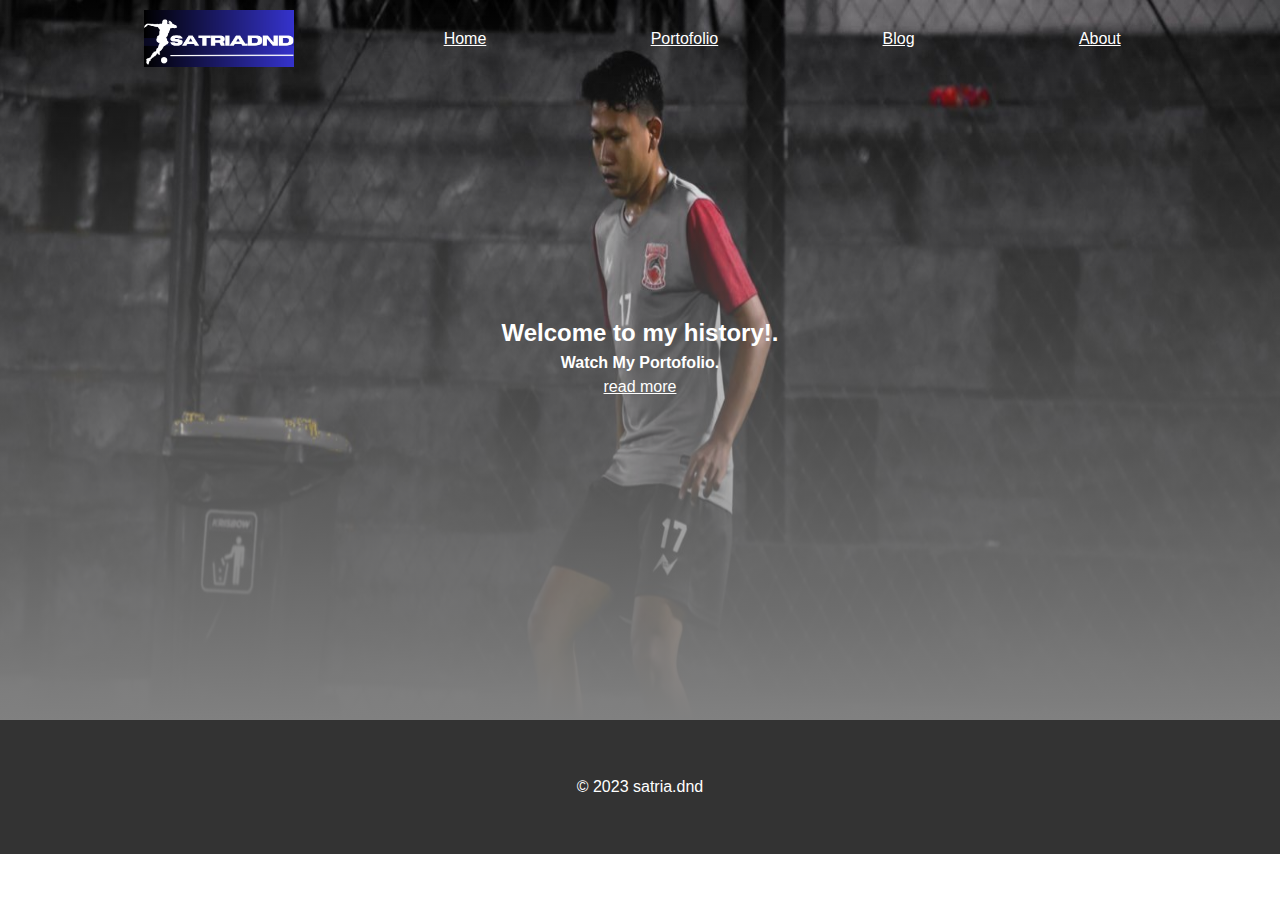
<file: index.html>
<!DOCTYPE html>
<html lang="en">
<head>
	<meta charset="UTF-8">
	<meta name="viewport" content="width=device-width, initial-scale=1.0">
	<title>Personal Website</title>
	<link rel="stylesheet" href="style.css">
</head>
<body>
	
	<main>
  <div id="container">
    <nav id="navbar">
      <div class="flex-container">
        <img class="img-size"
          src="img/logosatria.png">
        <a href="index.html" id ="btn">Home</a>
        <a href="portofolio.html" id ="btn">Portofolio</a>
        <a href="blog.html" id ="btn">Blog</a>
				<a href="about.html" id ="btn">About</a>
      </div>
      <div class="flex-container-2">
        <div style="text-align: center;">
          <h2 style="color:white;">Welcome to my history!.</h2>
          <h4 style="color:white;">Watch My Portofolio.</h4>
          <a href="portofolio.html" id ="btn">read more</a>
          
        </div>
      </div>
    </nav>
  </div>
		
	</main>
	<footer>
	   <p style="text-align: center;" >&copy 2023 satria.dnd</p>
	</footer>
</body>
</html>
</file>
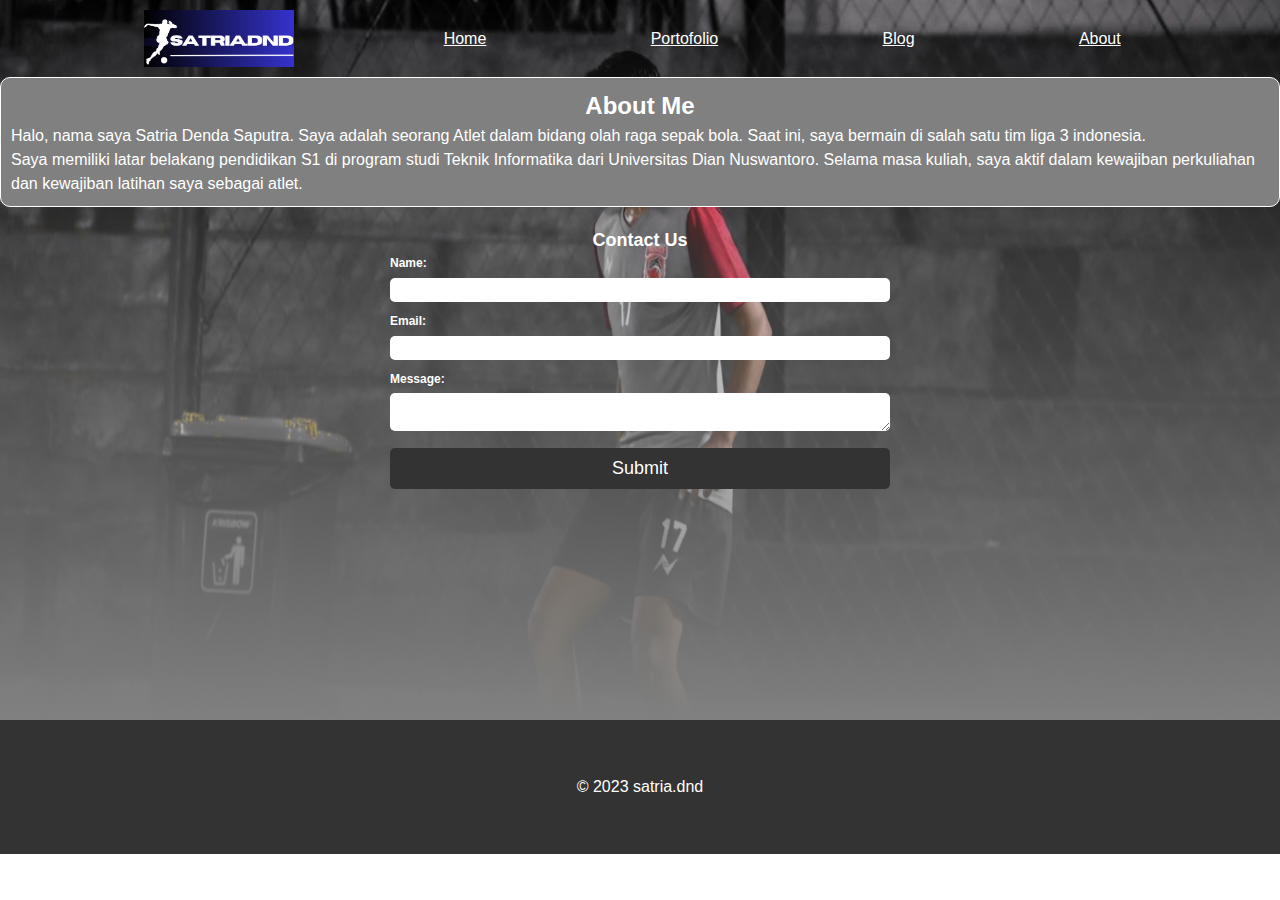
<file: about.html>
<!DOCTYPE html>
<html lang="en">
<head>
	<meta charset="UTF-8">
	<meta name="viewport" content="width=device-width, initial-scale=1.0">
	<title>Personal Website</title>
	<link rel="stylesheet" href="style.css">
</head>
<body>
	
	<main>
  <div id="container">
    <nav id="navbar">
      <div class="flex-container">
        <img class="img-size"
          src="img/logosatria.png">
       <a href="index.html" id ="btn">Home</a>
        <a href="portofolio.html" id ="btn">Portofolio</a>
        <a href="blog.html" id ="btn">Blog</a>
				<a href="about.html" id ="btn">About</a>
      </div>
      
      <section class="projects">
        <div class="project">
          <h2 style="text-align: center;" >About Me</h2>
      <p>Halo, nama saya Satria Denda Saputra. Saya adalah seorang Atlet dalam bidang olah raga sepak bola. Saat ini, saya bermain di salah satu tim liga 3 indonesia.</p>

<p>Saya memiliki latar belakang pendidikan S1 di program studi Teknik Informatika dari Universitas Dian Nuswantoro. Selama masa kuliah, saya aktif dalam kewajiban perkuliahan dan kewajiban latihan saya sebagai atlet.</p>
        </div>
      </section>
      <div class="contact-section">
  <h2>Contact Us</h2>
  <form>
    <label for="name">Name:</label>
    <input type="text" id="name" name="name"><br>
    <label for="email">Email:</label>
    <input type="email" id="email" name="email"><br>
    <label for="message">Message:</label>
    <textarea id="message" name="message"></textarea><br>
    <input type="submit" value="Submit">
  </form>
</div>
    </nav>
  </div>
		
	</main>
 <footer>
		<p style="text-align: center;" >&copy 2023 satria.dnd</p>
	</footer>
</body>
</html>
</file>
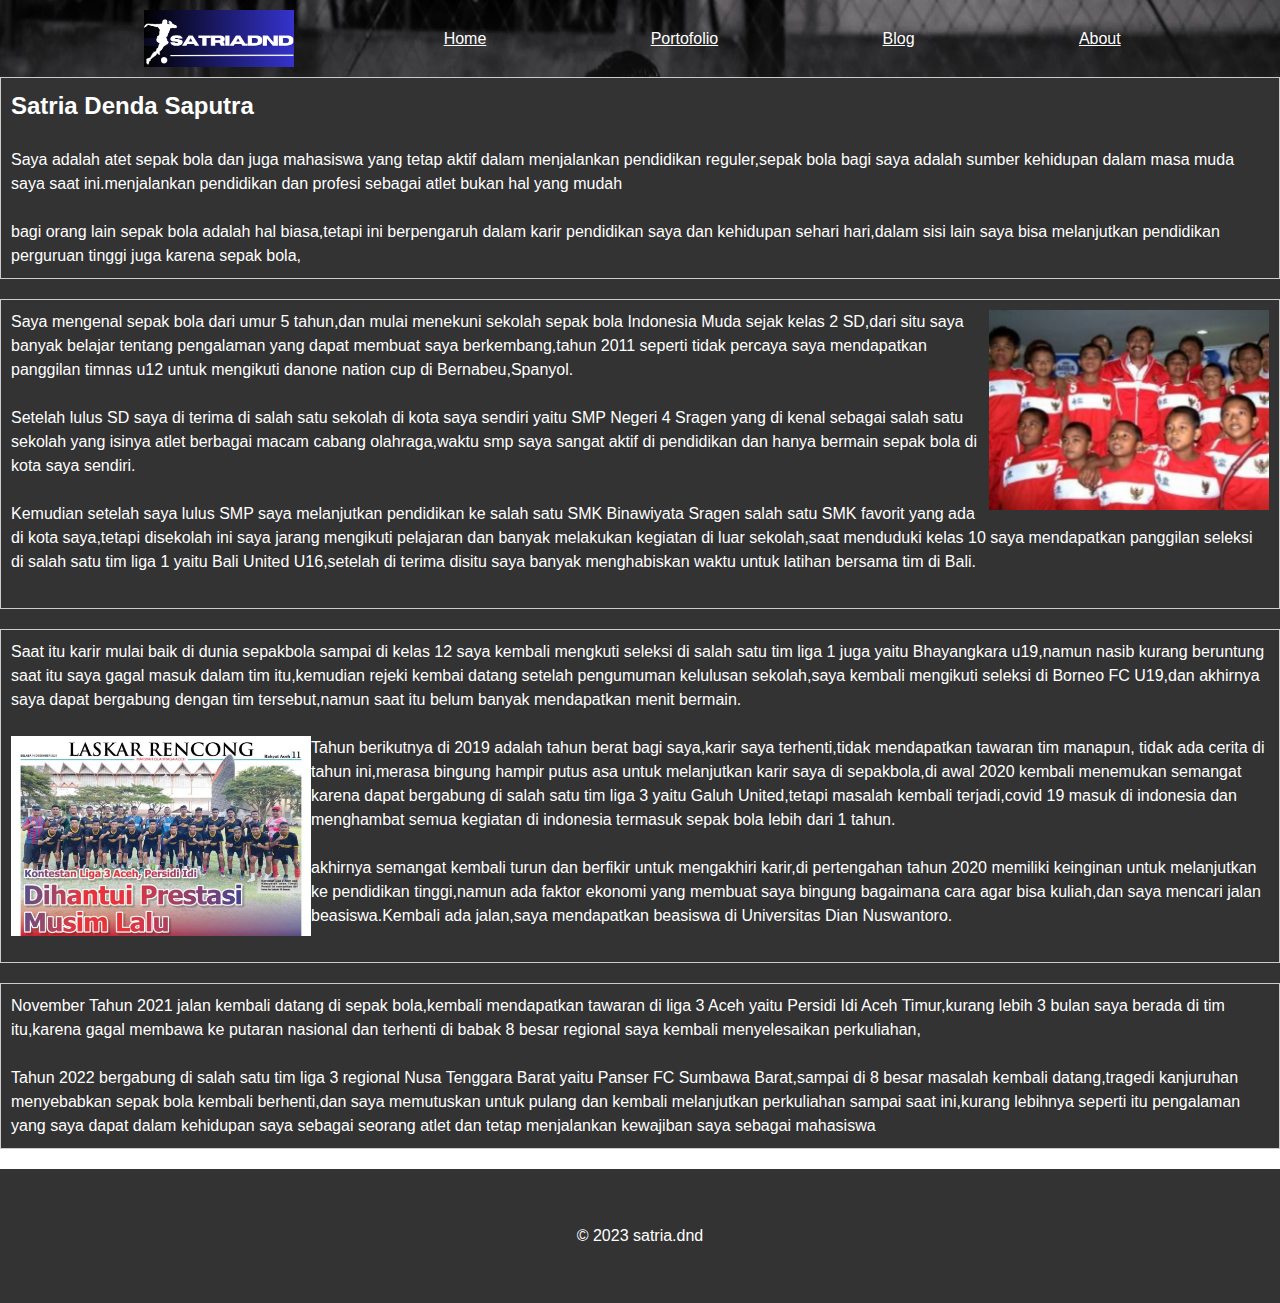
<file: blog.html>
<!DOCTYPE html>
<html lang="en">
<head>
	<meta charset="UTF-8">
	<meta name="viewport" content="width=device-width, initial-scale=1.0">
	<title>Personal Website</title>
	<link rel="stylesheet" href="style.css">
</head>

    <main>
  <div id="container">
    <nav id="navbar">
      <div class="flex-container">
        <img class="img-size"
          src="img/logosatria.png" />
        <a href="index.html" id ="btn">Home</a>
        <a href="portofolio.html" id ="btn">Portofolio</a>
        <a href="blog.html" id ="btn">Blog</a>
				<a href="about.html" id ="btn">About</a>
      </div>

  <div class="intro">
  <div class="article">
    <h2>Satria Denda Saputra</h2>
    <br><p>Saya adalah atet sepak bola dan juga mahasiswa yang tetap aktif  dalam menjalankan pendidikan reguler,sepak bola bagi saya adalah sumber kehidupan dalam masa muda saya saat ini.menjalankan pendidikan dan profesi sebagai atlet bukan hal yang mudah</p></br>
      <p>bagi orang lain sepak bola adalah hal biasa,tetapi ini berpengaruh dalam karir pendidikan saya dan kehidupan sehari hari,dalam sisi lain saya bisa melanjutkan pendidikan perguruan tinggi juga karena sepak bola,</p>
  </div>
    
  
    
  <div class="article">
    <img src="img/danone.jpeg" width="280px" height="200px" style="float: right;">
       <P>Saya mengenal sepak bola dari umur 5 tahun,dan mulai menekuni sekolah sepak bola Indonesia Muda sejak kelas 2 SD,dari situ saya banyak belajar tentang pengalaman yang dapat membuat saya berkembang,tahun 2011 seperti tidak percaya saya mendapatkan panggilan timnas u12 untuk mengikuti danone nation cup di Bernabeu,Spanyol. </P><br>
      <p>Setelah lulus SD saya di terima di salah satu sekolah di kota saya sendiri yaitu SMP Negeri 4 Sragen yang di kenal sebagai salah satu sekolah yang isinya atlet berbagai macam cabang olahraga,waktu smp saya sangat aktif di pendidikan dan hanya bermain sepak bola di kota saya sendiri.</p><br>
      <p>Kemudian setelah saya lulus SMP saya melanjutkan pendidikan ke salah satu SMK Binawiyata Sragen salah satu SMK favorit yang ada di kota saya,tetapi disekolah ini saya jarang mengikuti pelajaran dan banyak melakukan kegiatan di luar sekolah,saat menduduki kelas 10 saya mendapatkan panggilan seleksi di salah satu tim liga 1 yaitu Bali United U16,setelah di terima disitu saya banyak menghabiskan waktu untuk latihan bersama tim di Bali.</p><br>
  </div>

  <div class="article">
      <p>Saat itu karir mulai baik di dunia sepakbola sampai di kelas 12 saya kembali mengkuti seleksi di salah satu tim liga 1 juga yaitu Bhayangkara u19,namun nasib kurang beruntung saat itu saya gagal masuk dalam tim itu,kemudian rejeki kembai datang setelah pengumuman kelulusan sekolah,saya kembali mengikuti seleksi di Borneo FC U19,dan akhirnya saya dapat bergabung dengan tim tersebut,namun saat itu belum banyak mendapatkan menit bermain.</p><br><img src="img/aceh.jpeg" width="300px" height="200px" style="float: left;">
      <p>Tahun berikutnya di 2019 adalah tahun berat bagi saya,karir saya terhenti,tidak mendapatkan tawaran tim manapun, tidak ada cerita di tahun ini,merasa bingung hampir putus asa untuk melanjutkan karir saya di sepakbola,di awal 2020 kembali menemukan semangat karena dapat bergabung di salah satu tim liga 3 yaitu Galuh United,tetapi masalah kembali terjadi,covid 19 masuk di indonesia dan menghambat semua kegiatan di indonesia termasuk sepak bola lebih dari 1 tahun.</p><br>
      <p>akhirnya semangat kembali turun dan berfikir untuk mengakhiri karir,di pertengahan tahun 2020 memiliki keinginan untuk melanjutkan ke pendidikan tinggi,namun ada faktor ekonomi yang membuat saya bingung bagaimana cara agar bisa kuliah,dan saya mencari jalan beasiswa.Kembali ada jalan,saya mendapatkan beasiswa di Universitas Dian Nuswantoro.</p><br>
  </div>
     
   <div class="article">
        <p>November Tahun 2021 jalan kembali datang di sepak bola,kembali mendapatkan tawaran di liga 3 Aceh yaitu Persidi Idi Aceh Timur,kurang lebih 3 bulan saya berada di tim itu,karena gagal membawa ke putaran nasional dan terhenti di babak 8 besar regional saya kembali menyelesaikan perkuliahan,</p><br>
      <p>Tahun 2022 bergabung di salah satu tim liga 3 regional Nusa Tenggara Barat yaitu Panser FC Sumbawa Barat,sampai di 8 besar masalah kembali datang,tragedi kanjuruhan menyebabkan sepak bola kembali berhenti,dan saya memutuskan untuk pulang dan kembali melanjutkan perkuliahan sampai saat ini,kurang lebihnya seperti itu pengalaman yang saya dapat dalam kehidupan saya sebagai seorang atlet dan tetap menjalankan kewajiban saya sebagai mahasiswa</p>
  </div>
  </div>
	<footer>
		<p style="text-align: center;" >&copy 2023 satria.dnd</p>
	</footer>
</body>
</file>
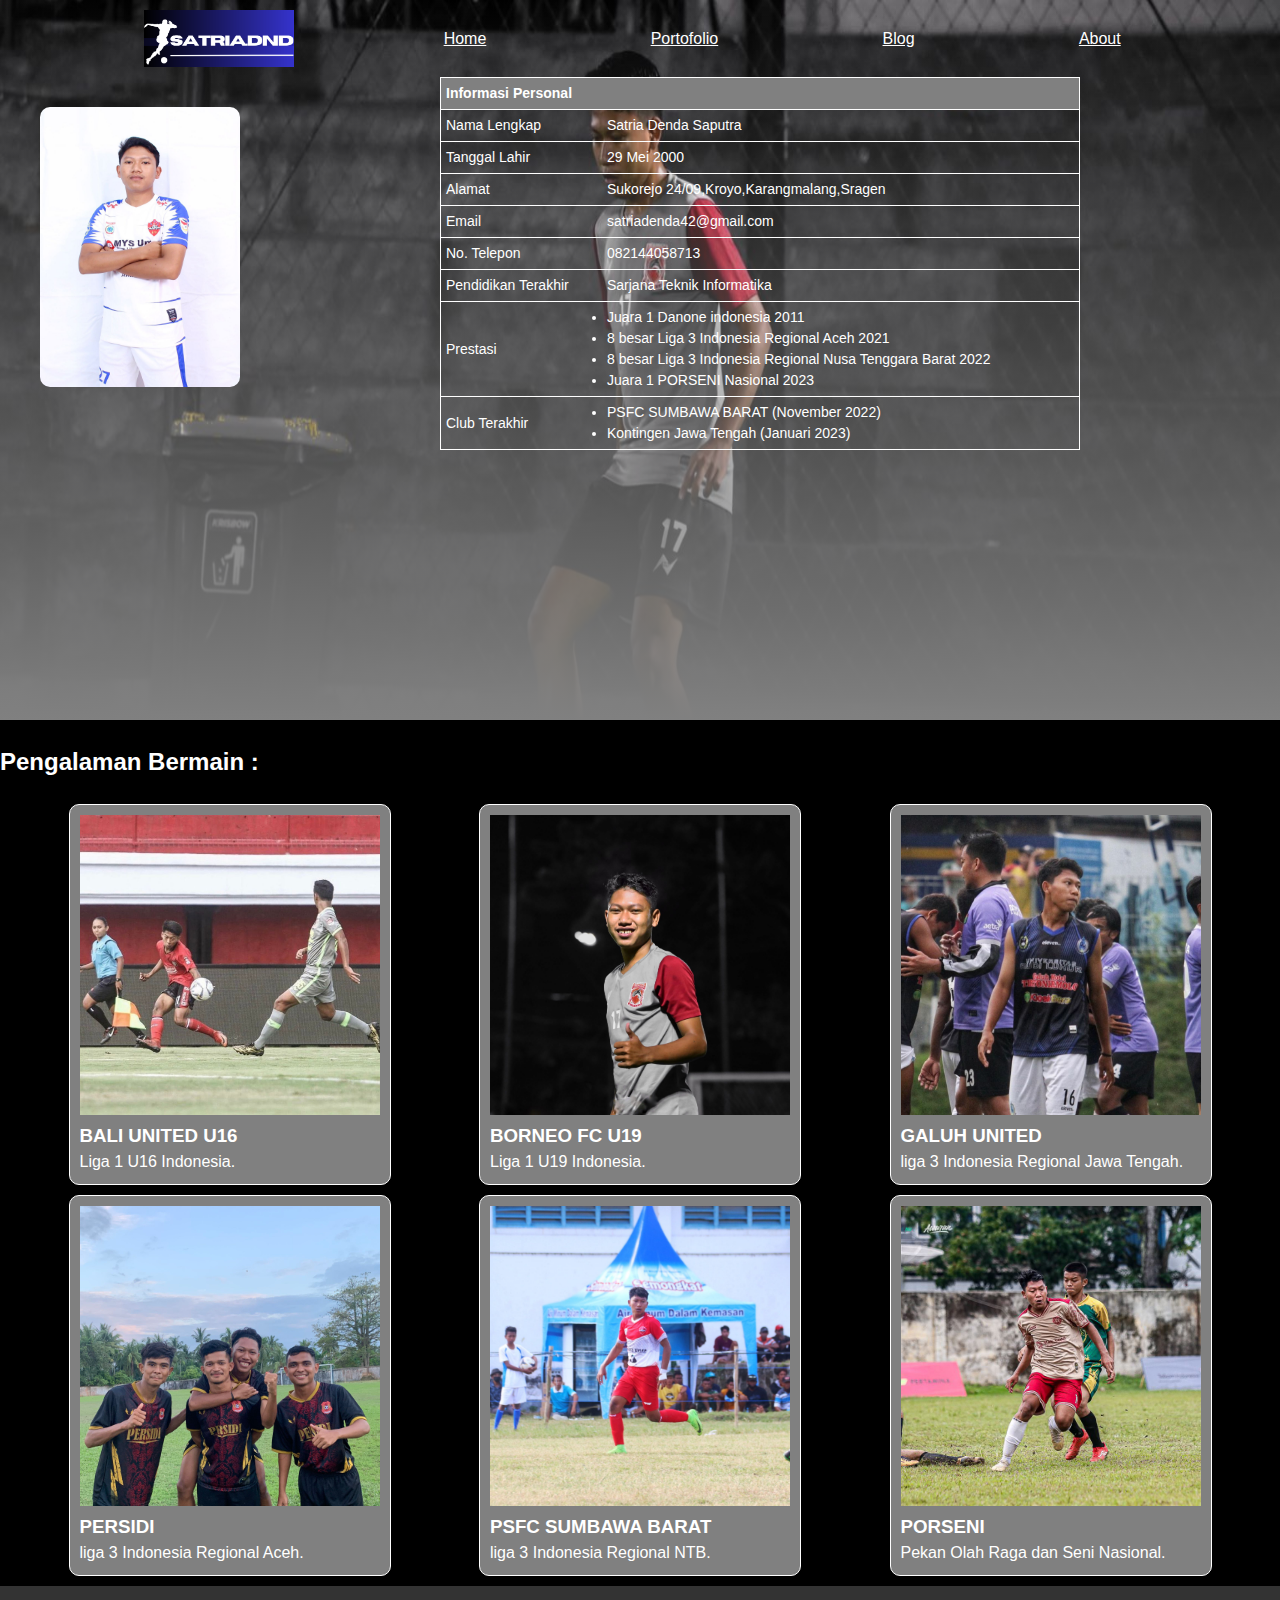
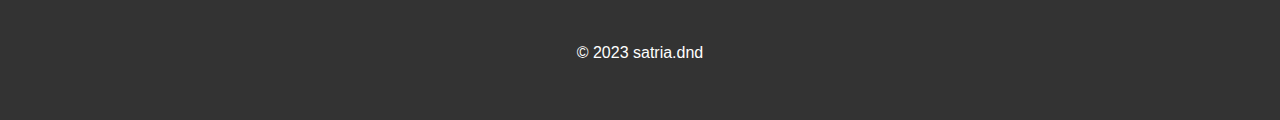
<file: portofolio.html>
<!DOCTYPE html>
<html lang="en">
<head>
	<meta charset="UTF-8">
	<meta name="viewport" content="width=device-width, initial-scale=1.0">
	<title>Personal Website</title>
	<link rel="stylesheet" href="style.css">
</head>

  <main>
  <div id="container">
    <nav id="navbar">
      <div class="flex-container">
        <img class="img-size"
          src="img/logosatria.png" />
        <a href="index.html" id ="btn">Home</a>
        <a href="portofolio.html" id ="btn">Portofolio</a>
        <a href="blog.html" id ="btn">Blog</a>
				<a href="about.html" id ="btn">About</a>
      </div>
      
      
        <div class="images">
	<img src="img/profil.jpeg" alt="profil">
     <table>
      <tr>
        <th colspan="2">Informasi Personal</th>
      </tr>
      <tr>
        <td>Nama Lengkap</td>
        <td>Satria Denda Saputra</td>
      </tr>
      <tr>
        <td>Tanggal Lahir</td>
        <td>29 Mei 2000</td>
      </tr>
      <tr>
        <td>Alamat</td>
        <td>Sukorejo 24/09,Kroyo,Karangmalang,Sragen</td>
      </tr>
      <tr>
        <td>Email</td>
        <td>satriadenda42@gmail.com</td>
      </tr>
      <tr>
        <td>No. Telepon</td>
        <td>082144058713</td>
      </tr>
      <tr>
        <td>Pendidikan Terakhir</td>
        <td>Sarjana Teknik Informatika</td>
      </tr>
      <tr>
        <td>Prestasi</td>
        <td>
          <ul>
            <li>Juara 1 Danone indonesia 2011</li>
            <li>8 besar Liga 3 Indonesia Regional Aceh 2021</li>
            <li>8 besar Liga 3 Indonesia Regional Nusa Tenggara Barat 2022</li>
            <li>Juara 1 PORSENI Nasional 2023</li>
          </ul>
        </td>
      </tr>
      <tr>
        <td>Club Terakhir</td>
        <td>
          <ul>
            <li>PSFC SUMBAWA BARAT (November 2022)</li>
            <li>Kontingen Jawa Tengah (Januari 2023)</li>
          </ul>
        </td>
      </tr>
    </table>
    </nav>
  </div>

  </section>
    <div style="background-color:black;">
		<br><h2 style="color:white;">Pengalaman Bermain :</h2></br>
		<section class="projects">
			<div class="project">
				<img src="img/bali.jpeg" alt="Project 1">
				<h3>BALI UNITED U16</h3>
				<p>Liga 1 U16 Indonesia.</p>
			</div>
			<div class="project">
				<img src="img/borneo.jpeg" alt="Project 2">
				<h3>BORNEO FC U19</h3>
				<p>Liga 1 U19 Indonesia.</p>
			</div>
			<div class="project">
				<img src="img/galuh.jpeg" alt="Project 3">
				<h3>GALUH UNITED</h3>
				<p>liga 3 Indonesia Regional Jawa Tengah.</p>
			</div>
    </section>
        <section class="projects">
       <div class="project">
				<img src="img/persidi.jpeg" alt="Project 3">
				<h3>PERSIDI</h3>
				<p>liga 3 Indonesia Regional Aceh.</p>
			</div>
      <div class="project">
				<img src="img/psfc.jpeg" alt="Project 3">
				<h3>PSFC SUMBAWA BARAT</h3>
				<p>liga 3 Indonesia Regional NTB.</p>
      </div>
      <div class="project">
				<img src="img/porseni.jpeg" alt="Project 3">
				<h3>PORSENI</h3>
				<p>Pekan Olah Raga dan Seni Nasional.</p>
      </div>
    </section>
  
</body>
  <footer>
		<p style="text-align: center;" >&copy 2023 satria.dnd</p>
	</footer>
</html>
</file>
<file: style.css>
* {
	box-sizing: border-box;
	margin: 0;
	padding: 0;

}

#container{
  background-image: url("img/bg.jpeg");
  background-repeat: no-repeat;
  background-attachment: fixed;
  background-size: 100% 100%;
  width: 100vw;
  height: 80vh;
  display:block;
 
}

#navbar {
  width: 100vw;
  height: 80vh;
  background-image: linear-gradient(transparent, grey);

}
.img-size{
  width: 150px;

}
.flex-container{
  display: flex;
  justify-content: space-evenly;
  align-items: center;
  padding: 10px;
  
  
}
.flex-container-2{
  margin-top: -80px;
  display: flex;
  justify-content: center;
  align-items: center;
  height: 100%;

}



.article {
  flex-basis: 60%;
  margin-bottom: 20px;
  padding: 10px;
  border: 1px solid #ccc;
  background-color: #333
}


.contact-section {
  padding: 10px;
}

.contact-section h2 {
  color: #ffffff;
  font-size: 18px;
  text-align: center;
}

.contact-section form {
  max-width: 500px;
  margin: 0 auto;
}

.contact-section label {
  display: block;
  margin-bottom: 5px;
  font-size: 12px;
  font-weight: bold;
}

.contact-section input,
.contact-section textarea {
  
  width: 100%;
  padding: 5px;
  font-size: 12px;
  border-radius: 5px;
  border: none;
  margin-bottom: 10px;
}

.contact-section input[type="submit"] {
  background-color: #333;
  color: #fff;
  border-radius: 5px;
  padding: 10px 20px;
  font-size: 18px;
  border: none;
  cursor: pointer;
}

.contact-section input[type="submit"]:hover {
  background-color: #555;
}


.images img{
    height: 280px;
    width: 200px;
    border-radius: 10px;
    display: block; 
    float: left;
    margin-left: 40px; 
    margin-top: 30px;
}

p {
  text-align: left;
  font-size: 16px;
}


table {
        width: 50%;
        margin: auto;
        border-collapse: collapse;
        border: 1px solid #ffffff;
        font-size: 14px;
      }

      th, td {
        padding: 5px;
        text-align: left;
        border-bottom: 1px solid #ffffff;
      }

      th {
        background-color: #808080;
      }



#btn{
  color: white;
  padding: 8px 15px;
  
}


body {
	font-family: Arial, sans-serif;
	font-size: 16px;
	line-height: 1.5;
  color: white;
}

.intro {
	flex-basis: 100%;
  background-color: #333
  
}



.projects {
	flex-basis: %;
  display: flex;
  flex-direction: row;
  justify-content: space-evenly;
  gap: 20px
}

.project {
	background-color: #808080; 
	border: 1px solid #ffffff;
	margin-bottom: 10px;
	padding: 10px;
  border-radius: 10px;

}

.project img {
  display: center;
  width: 300px;
  height: 300px;
  
}



aside {
	flex-basis:
    }
 footer {
      background-color: #333; /* Warna latar belakang footer */
      color: #fff; /* Warna teks pada footer */
      padding: 55px; /* Ruang di dalam footer */
      text-align: center;/* Posisi teks di tengah */
    }
</file>
